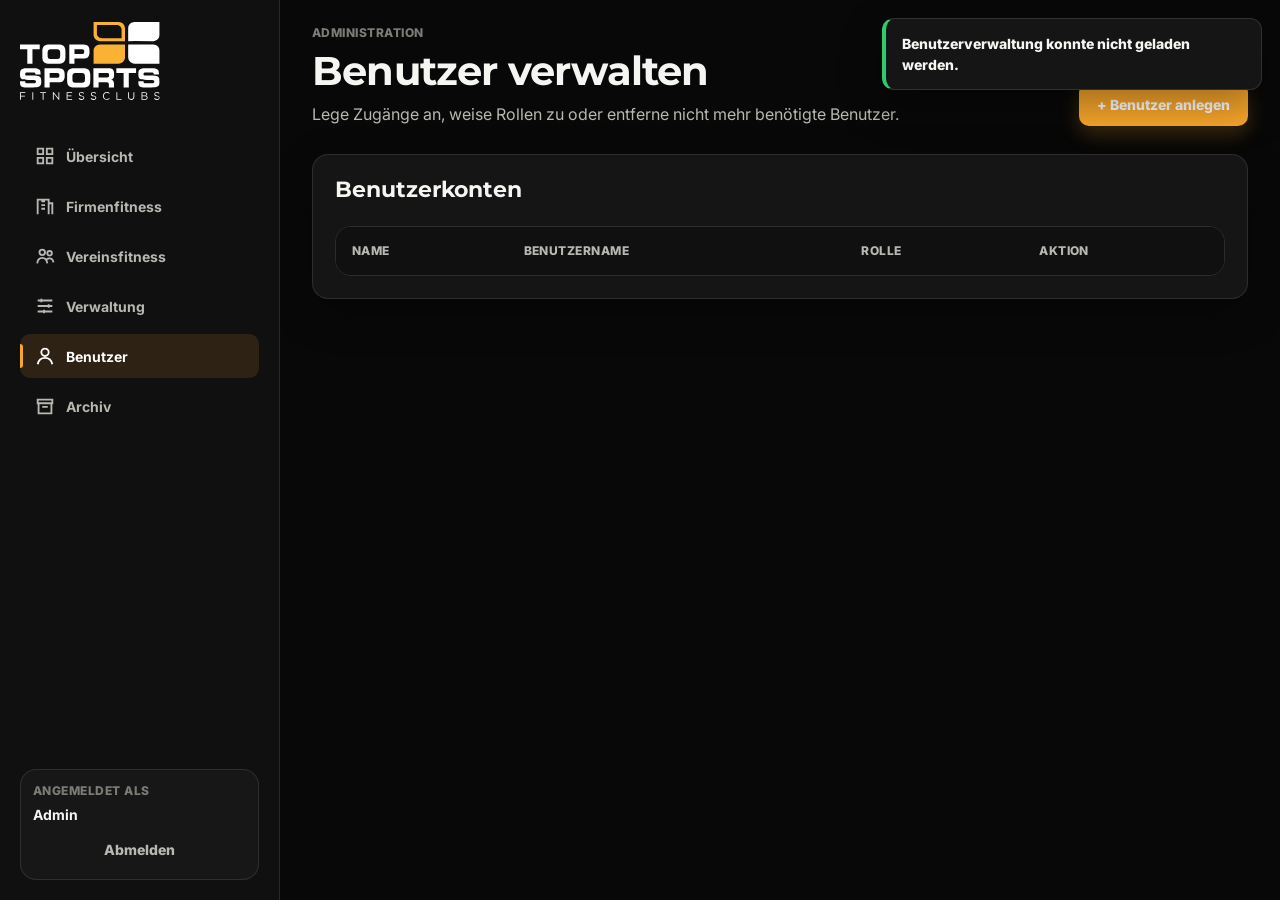
<file: benutzer.html>
<!doctype html>
<html lang="de">
  <head>
    <meta charset="UTF-8" />
    <meta name="viewport" content="width=device-width, initial-scale=1.0" />
    <meta name="robots" content="noindex, nofollow" />
    <title>Benutzerverwaltung · Top Sports</title>
    <link rel="preconnect" href="https://fonts.googleapis.com" />
    <link rel="preconnect" href="https://fonts.gstatic.com" crossorigin />
    <link href="https://fonts.googleapis.com/css2?family=Inter:wght@400;500;600;700;800&family=Montserrat:wght@700;800&display=swap" rel="stylesheet" />
    <link rel="stylesheet" href="styles.css" />
  </head>
  <body data-page="benutzer" data-role="admin">
    <div class="app-shell">
      <aside class="sidebar">
        <a class="brand" href="index.html"><img src="assets/top-sports-logo.svg" alt="Top Sports Fitness" /></a>
        <nav class="nav-list" aria-label="Hauptnavigation">
          <a class="nav-item" href="index.html"><span>▦</span><span>Übersicht</span></a>
          <a class="nav-item" href="firmenfitness.html"><span>▤</span><span>Firmenfitness</span></a>
          <a class="nav-item" href="vereinsfitness.html"><span>▥</span><span>Vereinsfitness</span></a>
          <a class="nav-item" href="verwaltung.html"><span>▧</span><span>Verwaltung</span></a>
          <a class="nav-item is-active" href="benutzer.html"><span>♙</span><span>Benutzer</span></a>
          <a class="nav-item" href="archiv.html"><span>▣</span><span>Archiv</span></a>
        </nav>
        <div class="role-card"><span>Angemeldet als</span><strong id="currentUser">Admin</strong><button class="btn btn-ghost logout-button" id="logoutButton" type="button">Abmelden</button></div>
      </aside>
      <div class="main-panel">
        <header class="topbar"><div class="mobile-brand"><strong>Top Sports · Benutzer</strong></div><div class="breadcrumb"><span>Top Sports</span><span>/</span><strong>Benutzer</strong></div></header>
        <main class="content">
          <section class="page-header"><div><p class="eyebrow">Administration</p><h1>Benutzer verwalten</h1><p>Lege Zugänge an, weise Rollen zu oder entferne nicht mehr benötigte Benutzer.</p></div><button class="btn btn-primary" id="addUser" type="button">+ Benutzer anlegen</button></section>
          <section class="card list-card" aria-labelledby="userListTitle"><div class="card-header"><div><h2 id="userListTitle">Benutzerkonten</h2><p id="userCount"></p></div></div><div class="table-wrap"><table><thead><tr><th>Name</th><th>Benutzername</th><th>Rolle</th><th>Aktion</th></tr></thead><tbody id="userTableBody"></tbody></table></div><div class="mobile-list" id="userMobileList"></div></section>
        </main>
      </div>
    </div>
    <nav class="bottom-nav" style="--nav-item-count:6" aria-label="Mobile Navigation"><a class="nav-item" href="index.html">▦<span>Übersicht</span></a><a class="nav-item" href="firmenfitness.html">▤<span>Firmenfitness</span></a><a class="nav-item" href="vereinsfitness.html">▥<span>Vereinsfitness</span></a><a class="nav-item" href="verwaltung.html">▧<span>Verwaltung</span></a><a class="nav-item is-active" href="benutzer.html">♙<span>Benutzer</span></a><a class="nav-item" href="archiv.html">▣<span>Archiv</span></a></nav>
    <section class="admin-layout" id="userPanel" hidden role="dialog" aria-modal="true" aria-labelledby="userFormTitle"><article class="card"><div class="card-header"><div><h2 id="userFormTitle">Benutzer anlegen</h2><p>Die Zugangsdaten gelten für die ausgewählte Rolle.</p></div></div><form id="userForm" class="partner-form"><div class="form-grid"><label><span>Name</span><input id="userName" required /></label><label><span>Benutzername</span><input id="newUsername" required autocomplete="off" /></label><label><span>Passwort</span><input id="newPassword" type="password" minlength="10" required autocomplete="new-password" /></label><label><span>Rolle</span><select id="userRole" required><option value="employee">Theke</option><option value="clubManager">Clubleiter</option><option value="admin">Admin</option></select></label></div><p class="form-error" id="userError" role="alert" hidden></p><div class="form-actions"><button class="btn btn-ghost" id="cancelUser" type="button">Abbrechen</button><button class="btn btn-primary" type="submit">Benutzer speichern</button></div></form></article></section>
    <div class="toast" id="toast" role="status" hidden></div>
    <script src="auth.js"></script><script src="users.js"></script>
  </body>
</html>
</file>
<file: styles.css>
@import "styles-base.css";
@import "nav-icons.css";
@import "nav-icon-company.css";
@import "nav-icon-club.css";
@import "nav-icon-manage.css";
@import "nav-icon-users.css";
@import "nav-icon-archive.css";
@import "mobile-logo-style.css";

.topbar{display:none!important}

.nav-item[href]::after{
  content:"";
  order:-1;
  width:22px;
  height:22px;
  flex:0 0 22px;
  background:currentColor;
  -webkit-mask:var(--nav-icon) center/contain no-repeat;
  mask:var(--nav-icon) center/contain no-repeat;
}
.nav-list .nav-item>span:first-child{display:none}

@media(max-width:1023px){
  .bottom-nav .nav-item{
    min-height:76px;
    gap:6px;
    padding:8px 3px 7px;
    font-size:0;
    line-height:1;
  }
  .bottom-nav .nav-item:has(>span:nth-child(2))>span:first-child{display:none}
  .bottom-nav .nav-item::after{
    width:28px;
    height:28px;
    flex-basis:28px;
  }
  .bottom-nav .nav-item>span:last-child{
    display:block;
    width:100%;
    overflow:hidden;
    text-overflow:ellipsis;
    white-space:nowrap;
    font-size:11px;
    line-height:1.15;
    font-weight:700;
  }
}

@media(max-width:390px){
  .bottom-nav .nav-item::after{width:26px;height:26px;flex-basis:26px}
  .bottom-nav .nav-item>span:last-child{font-size:10px}
}
</file>
